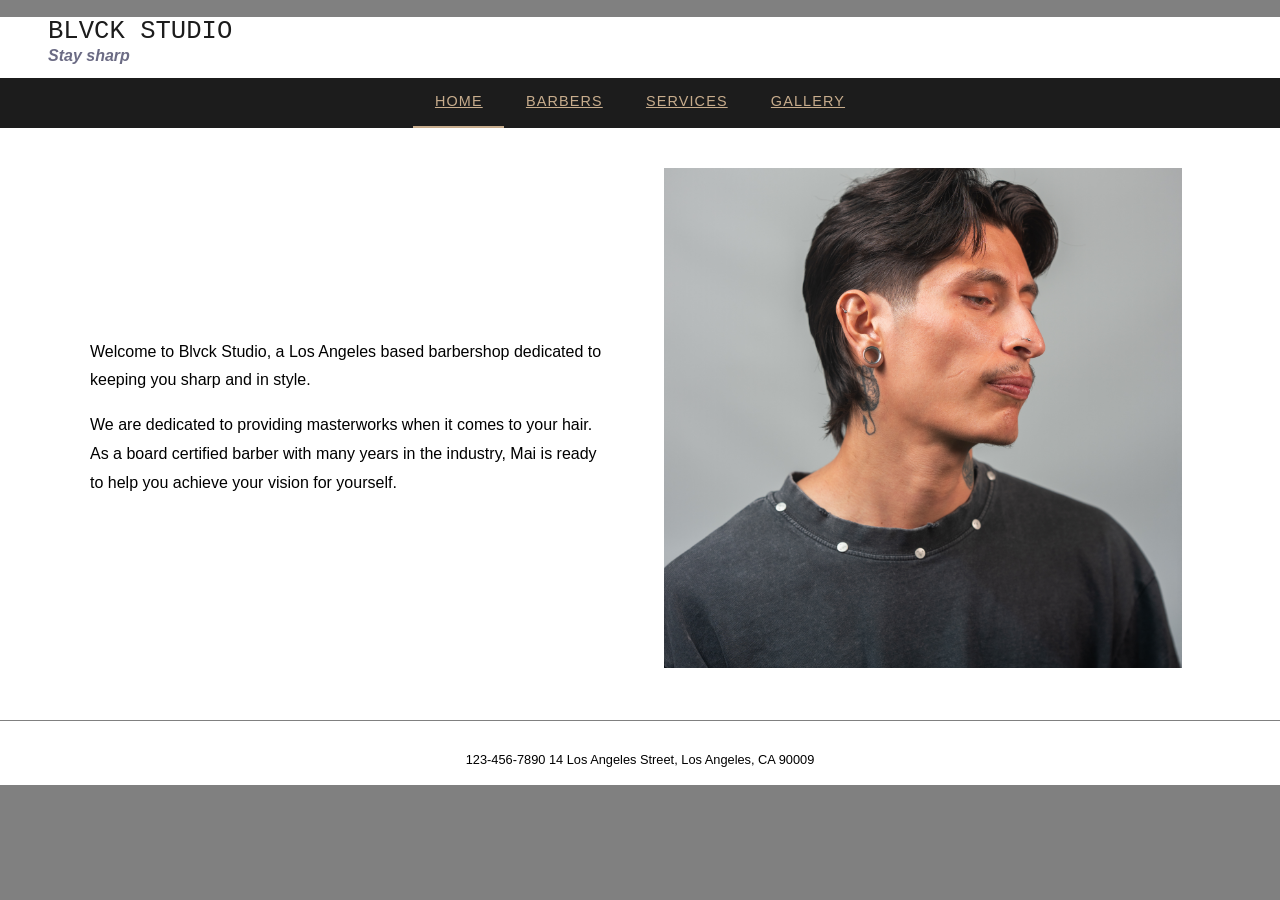
<file: index.html>
<!DOCTYPE html>
    <html lang ="en">
        <head>
            <meta charset ="utf-8" /> <!--- Meta element fulfills 1/3 required element tag, provides hidden character encoding --->
            <title>BLVCK STUDIO</title>
            <link href="css/styles.css" rel="stylesheet" type="text/css" /> <!--- Rel attribute, fulfills 1/3 unique attributes describes relation of linked resource and current doc -->
        </head>
        <body>
            <header role = "banner">
            <div class ="brand">
            <h1><a href = "index.html">BLVCK STUDIO</a></h1>
            <h4><i>Stay sharp</i></h4>
            </div>
            </header>
                <nav aria-label="Main">
                <ul>
                    <li><a href = "index.html" aria-current ="page">Home</a></li>
                    <li><a href = "barbers.html">Barbers</a></li>
                    <li><a href = "services.html">Services</a></li>
                    <li><a href = "gallery.html">Gallery</a></li>
                </ul>
                </nav>
            <main>
                <section class="intro">
                    <div class="intro-text">
                    <p> Welcome to Blvck Studio, a Los Angeles based barbershop dedicated to keeping you sharp and in style.</p>
                    <p> We are dedicated to providing masterworks when it comes to your hair. As a board certified barber with many years in the industry, Mai is ready to help you achieve your vision for yourself.</p>
                </div>
                <img src="images/cut3.png" alt ="low">
                </section>
            </main>
            <footer role ="contentinfo">
                <p>
                    123-456-7890
                    14 Los Angeles Street, Los Angeles, CA 90009
                </p>
            </footer>
        </body>
    </html>
</file>
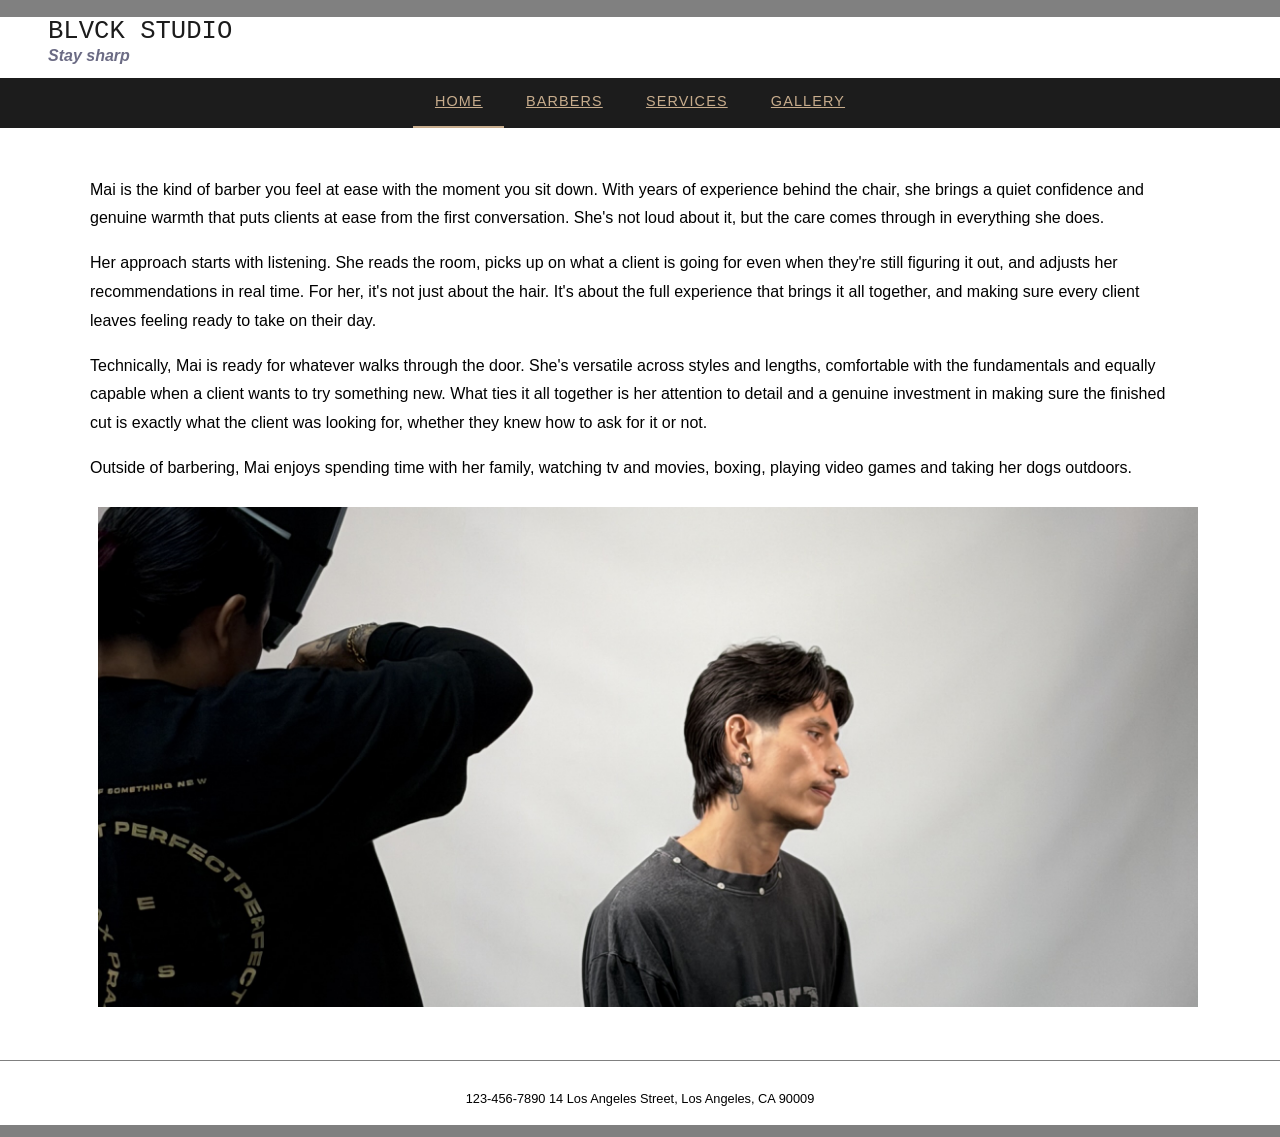
<file: barbers.html>
<!DOCTYPE html>
    <html lang ="en">
        <head>
            <meta charset ="utf-8" /> <!--- Meta element fulfills 1/3 required element tag, provides hidden character encoding --->
            <title>BLVCK STUDIO</title>
            <link href="css/styles.css" rel="stylesheet" type="text/css" /> <!--- Rel attribute, fulfills 1/3 unique attributes describes relation of linked resource and current doc -->
        </head>
        <body>
            <header role = "banner">
            <div class ="brand">
            <h1><a href = "index.html">BLVCK STUDIO</a></h1>
            <h4><i>Stay sharp</i></h4>
            </div>
            </header>
                <nav aria-label="Main">
                    <ul>
                        <li><a href = "index.html" aria-current ="page">Home</a></li>
                        <li><a href = "barbers.html">Barbers</a></li>
                        <li><a href = "services.html">Services</a></li>
                        <li><a href = "gallery.html">gallery</a></li>
                    </ul>
                </nav>
            <main>
                <section class="intro">
                    <div class="intro-text">
                    <p> Mai is the kind of barber you feel at ease with the moment you sit down. With years of experience behind the chair, she brings a quiet confidence and genuine warmth that puts clients at ease from the first conversation. She's not loud about it, but the care comes through in everything she does.
                    <p>Her approach starts with listening. She reads the room, picks up on what a client is going for even when they're still figuring it out, and adjusts her recommendations in real time. For her, it's not just about the hair. It's about the full experience that brings it all together, and making sure every client leaves feeling ready to take on their day.
                    </p><p>Technically, Mai is ready for whatever walks through the door. She's versatile across styles and lengths, comfortable with the fundamentals and equally capable when a client wants to try something new. What ties it all together is her attention to detail and a genuine investment in making sure the finished cut is exactly what the client was looking for, whether they knew how to ask for it or not.</p>
                    </p><p> Outside of barbering, Mai enjoys spending time with her family, watching tv and movies, boxing, playing video games and taking her dogs outdoors.</p>
                    </p>
                    <img src="images/mai.png" alt="Mai cutting hair">
                    </section>
                </div>
            </main>
            <footer role ="contentinfo">
                <p>
                    123-456-7890
                    14 Los Angeles Street, Los Angeles, CA 90009
                </p>
            </footer>
        </body>
    </html>
</file>
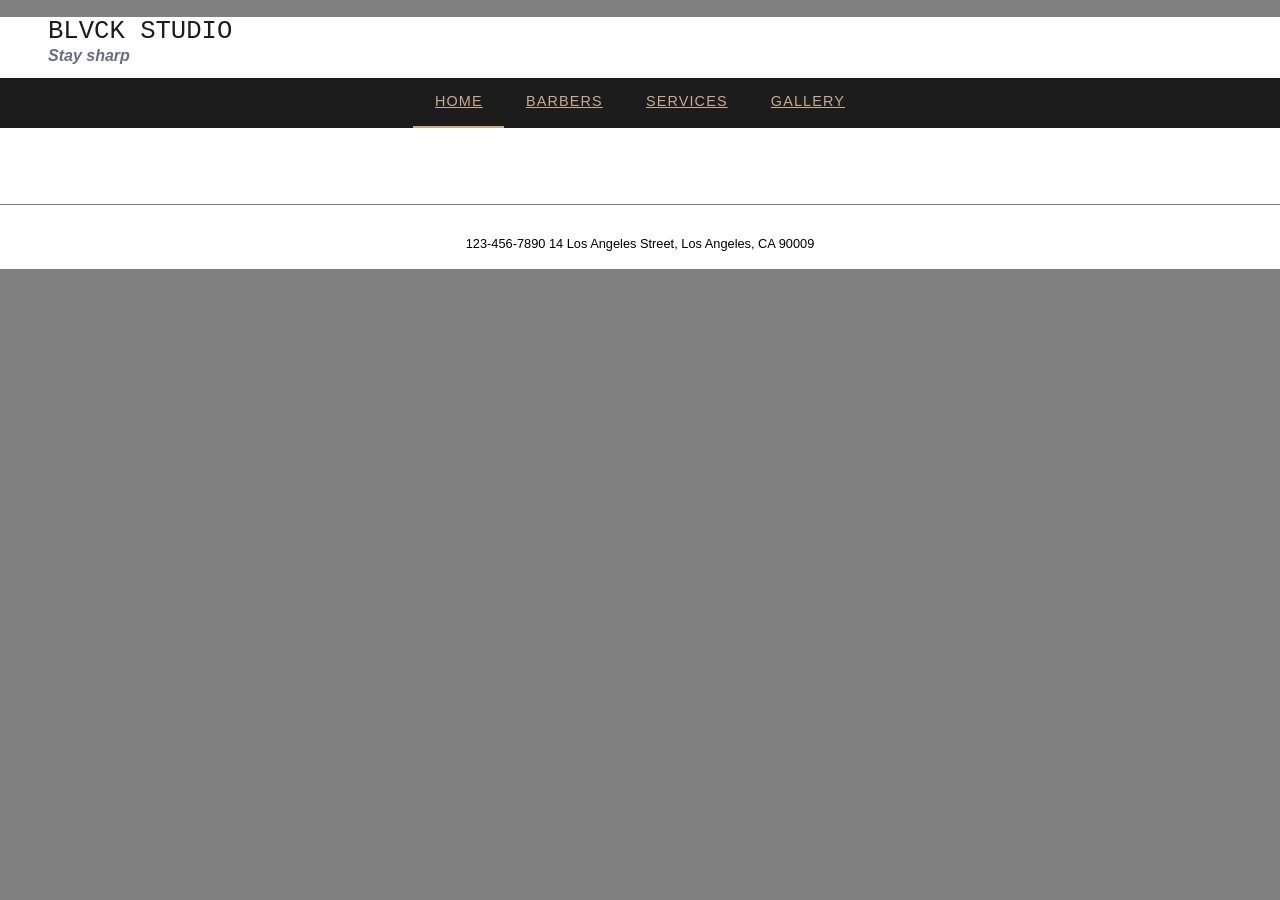
<file: book.html>
<!DOCTYPE html>
    <html lang ="en">
        <head>
            <meta charset ="utf-8" /> <!--- Meta element fulfills 1/3 required element tag, provides hidden character encoding --->
            <title>BLVCK STUDIO</title>
            <link href="css/styles.css" rel="stylesheet" type="text/css" /> <!--- Rel attribute, fulfills 1/3 unique attributes describes relation of linked resource and current doc -->
        </head>
        <body>
            <header role = "banner">
            <div class ="brand">
            <h1><a href = "index.html">BLVCK STUDIO</a></h1>
            <h4><i>Stay sharp</i></h4>
            </div>
            </header>
                <nav aria-label="Main">
                    <ul>
                        <li><a href = "index.html" aria-current ="page">Home</a></li>
                        <li><a href = "barbers.html">Barbers</a></li>
                        <li><a href = "services.html">Services</a></li>
                        <li><a href = "gallery.html">Gallery</a></li>
                    </ul>
                </nav>
            <main>

            </main>
            <footer role ="contentinfo">
                <p>
                    123-456-7890
                    14 Los Angeles Street, Los Angeles, CA 90009
                </p>
            </footer>
        </body>
    </html>
</file>
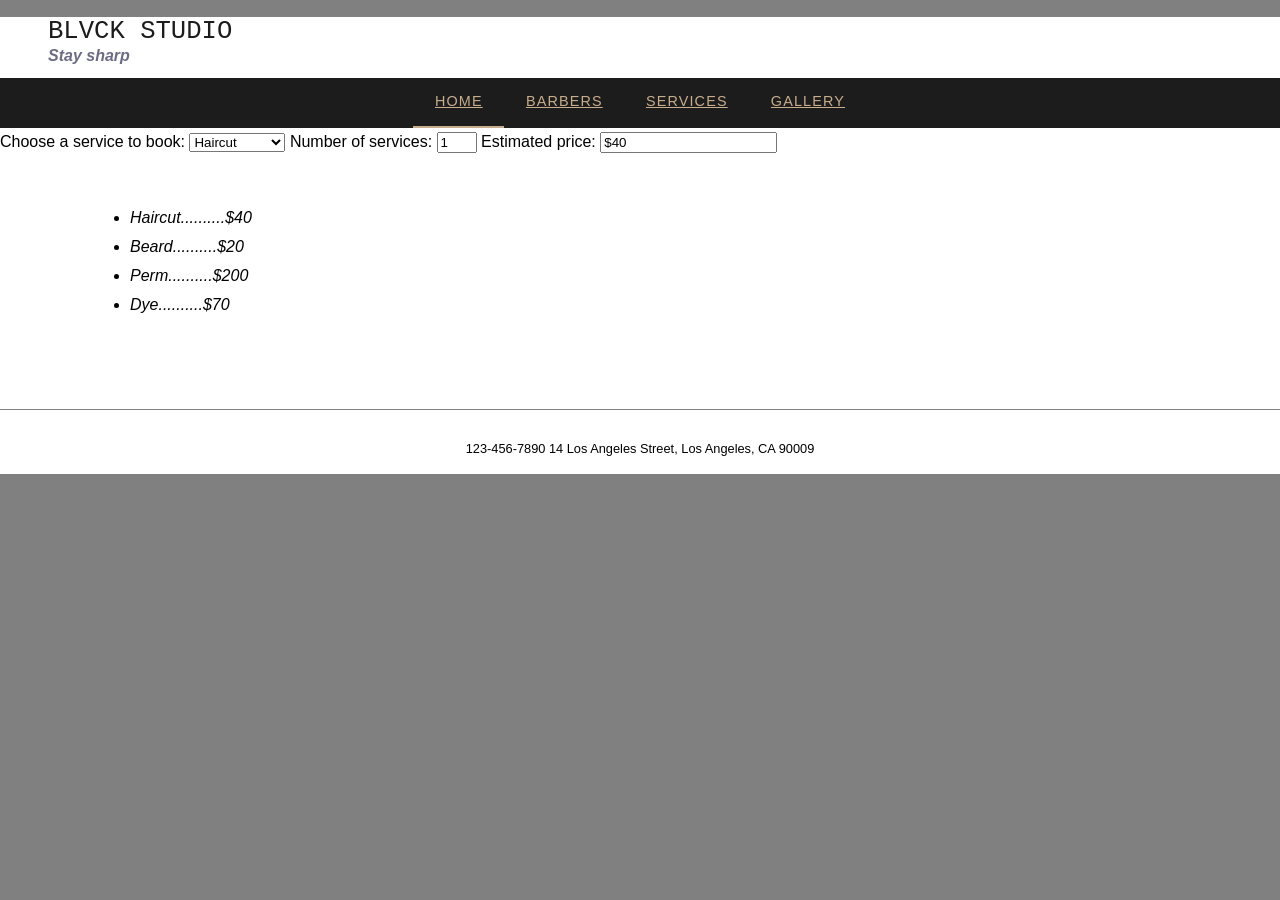
<file: services.html>
<!DOCTYPE html>
    <html lang ="en">
        <head>
            <meta charset ="utf-8" /> <!--- Meta element fulfills 1/3 required element tag, provides hidden character encoding --->
            <title>BLVCK STUDIO</title>
            <link href="css/styles.css" rel="stylesheet" type="text/css" /> <!--- Rel attribute, fulfills 1/3 unique attributes describes relation of linked resource and current doc -->
        </head>
        <body>
            <header role = "banner">
            <div class ="brand">
            <h1><a href = "index.html">BLVCK STUDIO</a></h1>
            <h4><i>Stay sharp</i></h4>
            </div>
            </header>
                <nav aria-label="Main">
                    <ul>
                        <li><a href = "index.html" aria-current ="page">Home</a></li>
                        <li><a href = "barbers.html">Barbers</a></li>
                        <li><a href = "services.html">Services</a></li>
                        <li><a href = "gallery.html">Gallery</a></li>
                    </ul>
                </nav>
                    <label for="service-select">Choose a service to book: </label>
                    <select id ="service-select">
                        <optgroup label ="Cut"> <!--- Optgroup element, fulfills 3/3 required element tags, groups related options together -->
                            <option> Haircut </option>
                            <option> Beard </option>
                            <option> Eyebrows </option>
                        </optgroup>
                        <optgroup label ="other">
                            <option> Perm </option>
                            <option> Color </option>
                        </optgroup>
                    </select>
                    <label for="service-count"> Number of services: </label>
                    <input type ="number" id="service-count" name="service-count" min="1" max="5" step="1" value="1"> <!--- Step attribute, 1/3 unique attributes, step interval increments by 1 for each service desired --->

                    <label for="service-price">Estimated price: </label>
                    <input type="text" id="service-price" name="service-price" value="$40" readonly> <!--- Readonly attribute, 2/3 unique attributes, assumes haircut is booked, sets price at $40 --->
            <main>
                <ul>
                    <li><i>Haircut..........$40</i></li>
                    <li><i>Beard..........$20</i></li>
                    <li><i>Perm..........$200</i></li>
                    <li><i>Dye..........$70</i></li>
                </ul><br>

            </main>
            <footer role ="contentinfo">
                <p>
                    123-456-7890
                    14 Los Angeles Street, Los Angeles, CA 90009
                </p>
            </footer>
            </body>
    </html>
</file>
<file: css/styles.css>
/* Gray background */
html, body {
    background: #808080;
    margin: 0;
    padding:0;
}

/* Header styling */
h1, h2, h3, h4, h5, h6 {
    color: rgb(107, 107, 132);
}

/* Font, white background, spacing */
body {
    font-family: Verdana, Geneva, sans-serif;
    background: white;
    line-height: 1.8;
}

h1 {
    font: 1.6em Courier;
    margin-bottom: 0;
    color: rgb(156, 105, 67); /* brown */
}
h2 {
    font: 3.2em Courier;
    margin-bottom: .2em;
}
h3 {
    font-size: 1.2em;
}
h4 {
    margin-bottom: 0;
}

.brand {
    padding-left: 3em;
}
/* Center content, width limits */
main {
    max-width: 1100px;
    margin: 0 auto;
    padding: 2em 1.5em;
}
p {
    margin-bottom: 1em;
}
a {
    color: rgb(67, 144, 156) /* cyan */
}
a:hover {
    color: rgb(67, 144, 156) /* cyan */
}

/* Link to return home, located on top left */
h1 a,
h1 a:hover,
h1 a:visited {
    color: var(--black);
    text-decoration: none;
}

dt {
    font-style: italic;
    font-size: 1.2em;
}

dd {
    margin-bottom: 1.4em;
}

/* Table */
table {
    margin-top: 1em;
}

/* Table title text */
caption {
    margin: 0;
    padding: 0;
    margin-bottom: 1em;
    text-align: left;
}
/* Spacing */
td, th{
    padding: 10px;
}

/* Add center to any element to center text */
.center {
    text-align: center;
}

/* Adds line underneath */
header h2 {
    padding-bottom: .2em;
    border-bottom: 1px solid gray;
}

header h4 {
    margin-top: 0;
    margin-bottom: .8em;
    line-height: 1.2;
}
aside {
    padding: 1em;
    background: rgb(128, 128, 128); /* gray */
    color: white;
}
aside h4 {
    color: white;
}

/* Page footer */
footer {
    border-top: 1px solid gray;
    text-align: center;
    font-size: .8em;
    line-height: 4em;
    margin-top: 1em;
}

/* CSS Variables for color */
:root {
    --black: #1c1c1c;
    --brown: #5c4033;
    --tan: #c8ad8d;
    --grey: #8a8a8a;
    --white: #faf8f5;
}

/* Nav container */
nav {
    padding: 0;
}

/* Nav list */
nav ul {
    list-style: none;
    margin: 0;
    padding: 0;
    display: flex; /* Makes navigation bar horizontal */
    justify-content: center; /* Centers content in nav bar */
    flex-wrap: wrap;
    background: var(--black);
}

/* Nav links */
nav a {
    display: block;
    padding: .75em 1.5em;
    color: var(--tan);
    text-transform: uppercase;
    letter-spacing: .08em;
    font-size: .9em;
}
/* Mouse hover over nav */
nav a:hover,
nav a:focus{    /* Tab for nav */
    background: var(--brown);
    color: var(--white);
}
nav a[aria-current="page"] {
    border-bottom: 2px solid var(--tan);
}

/* for images sizes */
img {
    max-width: 100%;
    height: auto;
}

/* Puts text and image side by side in index.html */
.intro {
    display: flex;
    align-items: center;
    gap: 3em;
}

/* Text and image share equal space */
.intro-text {
    flex: 1;
}

.intro-text h2 {
    font-size: 2em;
    margin-top: 0;
    color: var(--brown);
}

/* Intro image is half of the space */
.intro img {
    flex: 1;
    width: 100%;
    max-height: 500px;
    object-fit: cover;
}

/* Image in bio */
.bio img {
    display: block;
    margin: 1.5em auto;
    max-width: 100%;
    max-height: 500px;
    object-fit: cover;
}

/* Image sizes for gallery */
main img{
    margin: .5em;
    vertical-align: top;
}
</file>
